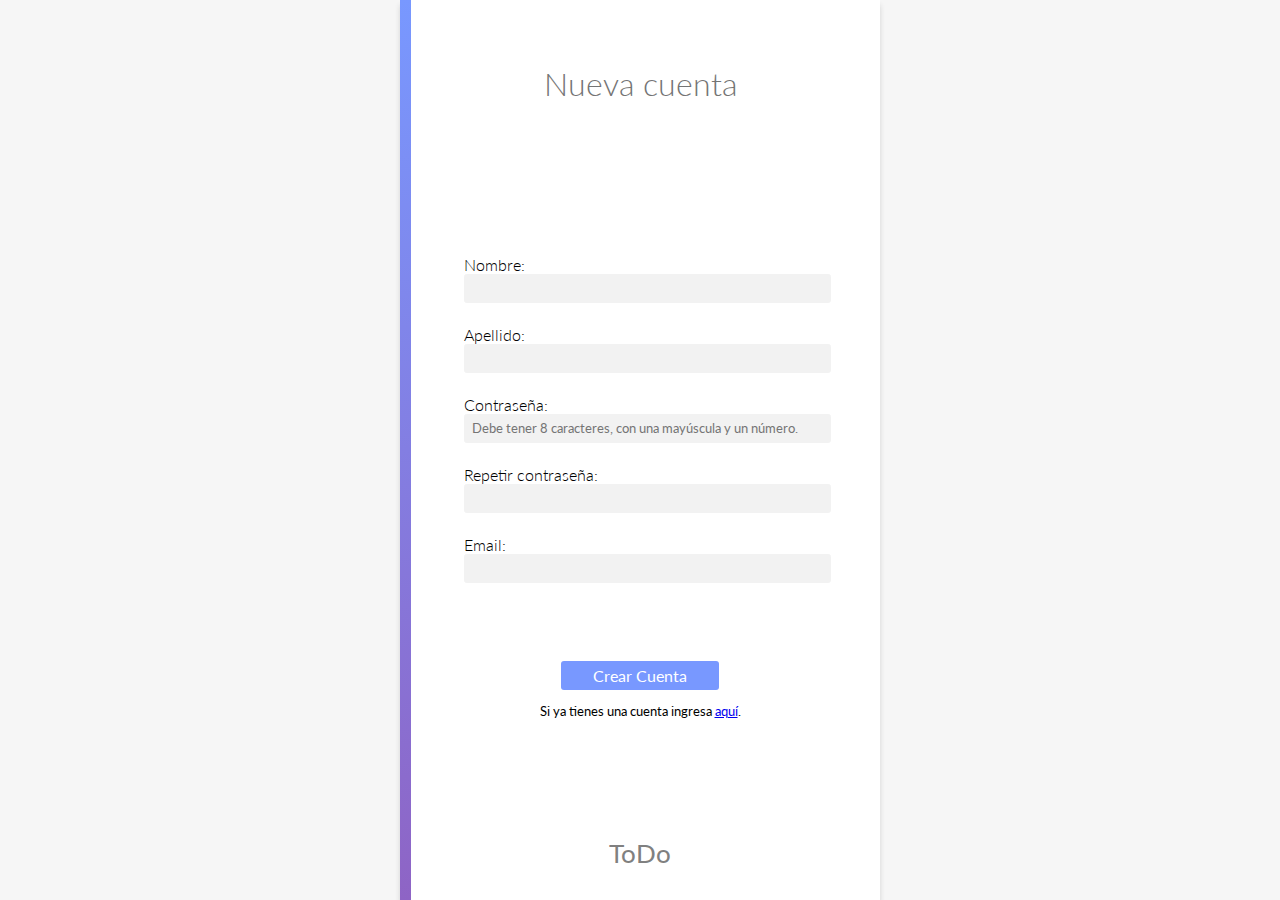
<file: index.html>
<!DOCTYPE html>
<html lang="es">

<head>
  <meta charset="UTF-8">
  <meta http-equiv="X-UA-Compatible" content="IE=edge">
  <meta name="viewport" content="width=device-width, initial-scale=1.0">
  <title>ToDo</title>
  <link rel="stylesheet" href="./styles/login.css">
  <script src="./scripts/models/user_data.js"></script>
  <script src="./scripts/services/requests_manager.js"></script>
  <script src="./scripts/loaders.js"></script>
  <script src="./scripts/script_signin.js"></script>
</head>

<body>
  <form name="formLogin">
    <h1>Nueva cuenta</h1>

    <!-- <div class="image"></div> -->

    <div class="errors">
      <ul></ul>
    </div>

    <label>
      Nombre:
      <input type="text" name="name">
    </label>
    <label>
      Apellido:
      <input type="text" name="lastname">
    </label>
    <label>
      Contraseña:
      <input type="password" name="password" placeholder="Debe tener 8 caracteres, con una mayúscula y un número.">
    </label>
    <label>
      Repetir contraseña:
      <input type="password" name="repeatPassword">
    </label>
    <label>
      Email:
      <input type="text" name="email">
    </label>

    <button id="submit">Crear Cuenta</button>
    <p>Si ya tienes una cuenta ingresa <a href="./login.html">aquí</a>.</p>

    <div class="form-footer">
      <p>ToDo</p>
    </div>
  </form>

</body>

</html>
</file>
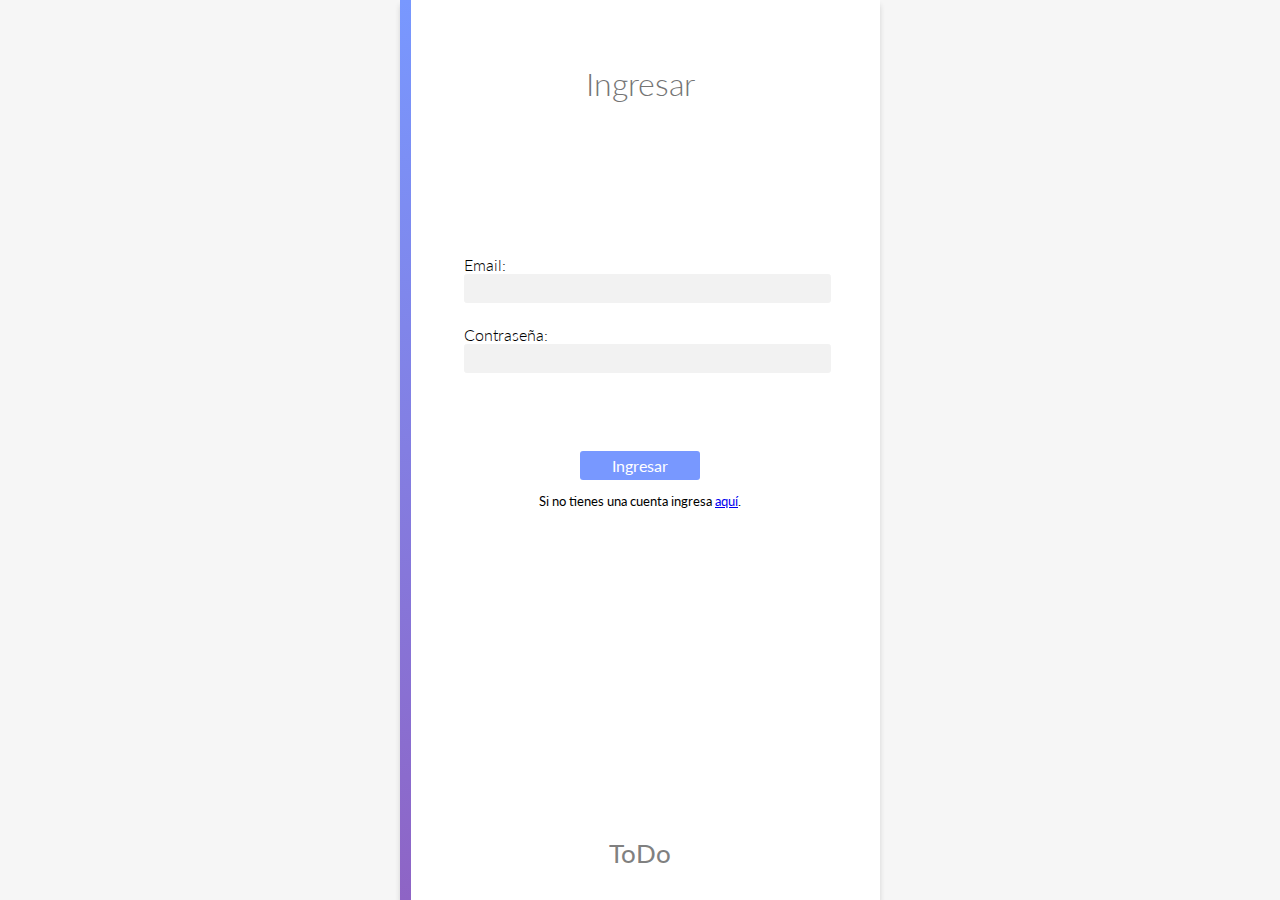
<file: login.html>
<!DOCTYPE html>
<html lang="es">

<head>
  <meta charset="UTF-8">
  <meta http-equiv="X-UA-Compatible" content="IE=edge">
  <meta name="viewport" content="width=device-width, initial-scale=1.0">
  <title>ToDo</title>
  <link rel="stylesheet" href="./styles/login.css">
  <script src="./scripts/models/user_data.js"></script>
  <script src="./scripts/services/requests_manager.js"></script>
  <script src="./scripts/loaders.js"></script>
  <script src="./scripts/script_login.js"></script>
</head>

<body>

  <form name="formLogin">
    <h1>Ingresar</h1>

    <!-- <div class="image"></div> -->

    <label>
      Email:
      <input type="text" name="email">
    </label>
    <label>
      Contraseña:
      <input type="password" name="password">
    </label>

    <button>Ingresar</button>
    <p>Si no tienes una cuenta ingresa <a href="./index.html">aquí</a>.</p>

    <div class="form-footer">
      <p>ToDo</p>
    </div>
  </form>

</body>

</html>
</file>
<file: styles/login.css>
@import url('./common.css');

h1 {
  color: rgb(116, 116, 116);
  font-weight: 300;
  margin-top: 1em;
  margin-bottom: 4em;
}

form {
  position: relative;
  height: 100vh;
  width: 30em;
  background-color: white;
  display: flex;
  align-items: center;
  flex-direction: column;
  margin: 0 calc(50% - 15em);
  box-shadow: 0 5px 5px lightgrey;
  padding: 2em 4em;
  box-sizing: border-box;
}

form:after {
  position: absolute;
  content: '';
  width: .7em;
  height: 100%;
  top: 0;
  left: 0;
  background: linear-gradient(var(--primary), var(--secondary));
}

input {
  width: 100%;
  padding: .4em .5em;
  background-color: var(--app-grey);
  border: 1px solid var(--app-grey);
  border-radius: .2em;
}

input:focus {
  outline: none;
  border: 1px solid lightgrey;
}

label {
  width: 100%;
  font-weight: 300;
  margin-bottom: -.1em;
  margin-top: 1.5em;
}

button {
  padding: .3em 2em;
  background-color: var(--primary);
  color: white;
  margin-top: 5em;
  font-weight: 400;
  font-size: 1em;
}

p {
  font-size: 0.8em;
  margin-top: 1em;
}

.form-footer {
  margin-top: auto;
  color: grey;
  font-size: 2em;
}

input.error {
  background: rgba(220, 20, 60, 0.171);
  border-color: brown;
}

button:disabled {
  background-color: rgb(116, 116, 116);
}
</file>
